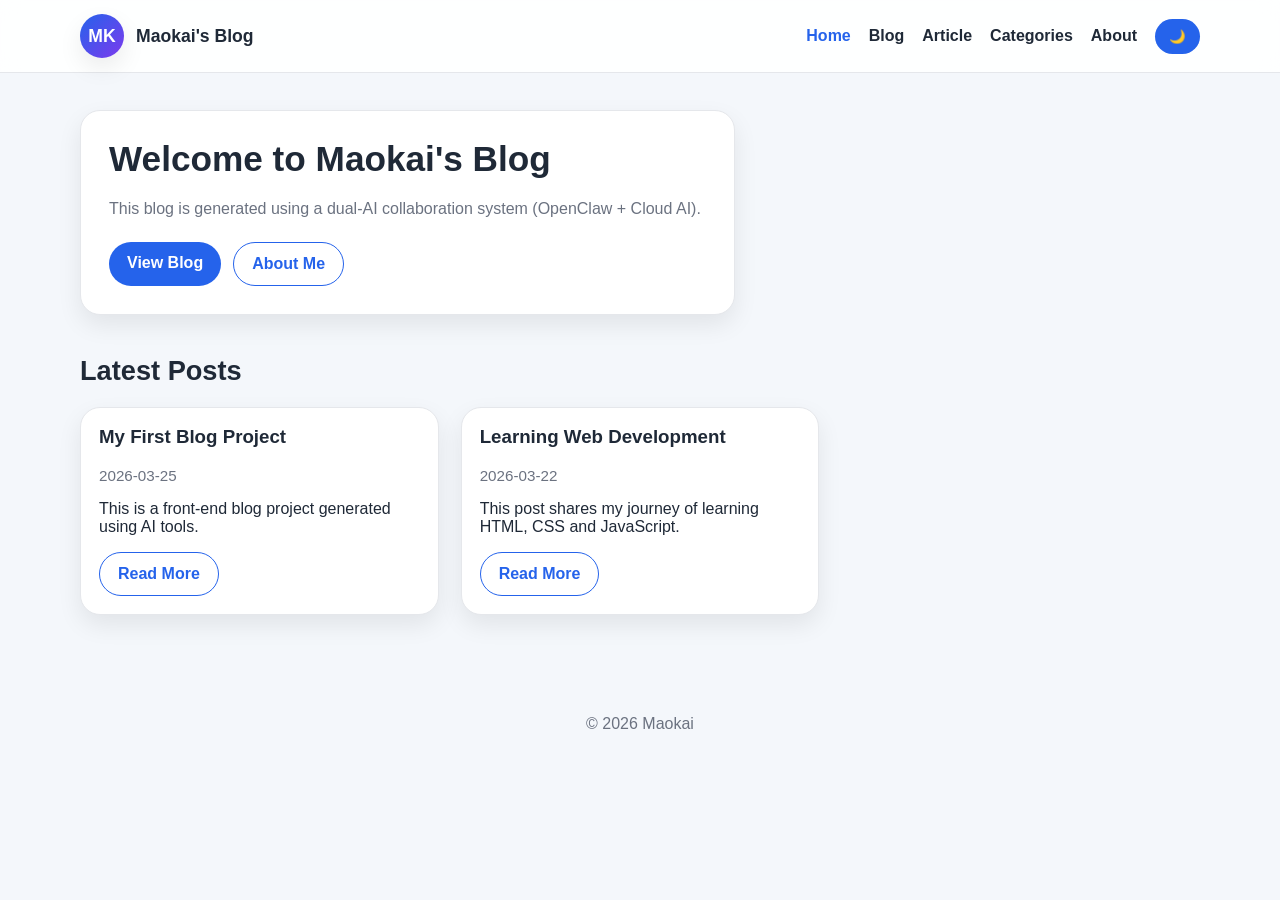
<file: index.html>
<!DOCTYPE html>
<html lang="zh-CN">
<head>
    <meta charset="UTF-8">
    <meta name="viewport" content="width=device-width, initial-scale=1.0">
    <title>Maokai's Blog</title>
    <link rel="stylesheet" href="style.css">
</head>
<body>
    <header class="site-header">
        <div class="container navbar">
            <div class="brand">
                <div class="logo">MK</div>
                <span>Maokai's Blog</span>
            </div>
            <nav class="nav-links">
                <a href="index.html" class="active">Home</a>
                <a href="blog.html">Blog</a>
                <a href="article.html">Article</a>
                <a href="categories.html">Categories</a>
                <a href="about.html">About</a>
                <button class="theme-btn" onclick="toggleTheme()">🌙</button>
            </nav>
        </div>
    </header>

    <main class="container">

        <section class="hero reveal">
            <div class="hero-card">
                <h1 class="hero-title">Welcome to Maokai's Blog</h1>
                <p class="hero-subtitle">
                    This blog is generated using a dual-AI collaboration system (OpenClaw + Cloud AI).
                </p>
                <div class="hero-actions">
                    <a class="btn btn-primary" href="blog.html">View Blog</a>
                    <a class="btn btn-secondary" href="about.html">About Me</a>
                </div>
            </div>
        </section>

        <section class="reveal">
            <h2 class="section-title">Latest Posts</h2>

            <div class="posts-grid">

                <article class="card">
                    <div class="card-content">
                        <h3>My First Blog Project</h3>
                        <p class="card-meta">2026-03-25</p>
                        <p>This is a front-end blog project generated using AI tools.</p>
                        <a class="btn btn-secondary" href="article.html">Read More</a>
                    </div>
                </article>

                <article class="card">
                    <div class="card-content">
                        <h3>Learning Web Development</h3>
                        <p class="card-meta">2026-03-22</p>
                        <p>This post shares my journey of learning HTML, CSS and JavaScript.</p>
                        <a class="btn btn-secondary" href="article.html">Read More</a>
                    </div>
                </article>

            </div>
        </section>

    </main>

    <footer class="footer">
        <div class="container">
            <p>© 2026 Maokai</p>
        </div>
    </footer>

    <button id="topBtn" onclick="goTop()">↑</button>
    <script src="script.js"></script>
</body>
</html>
</file>
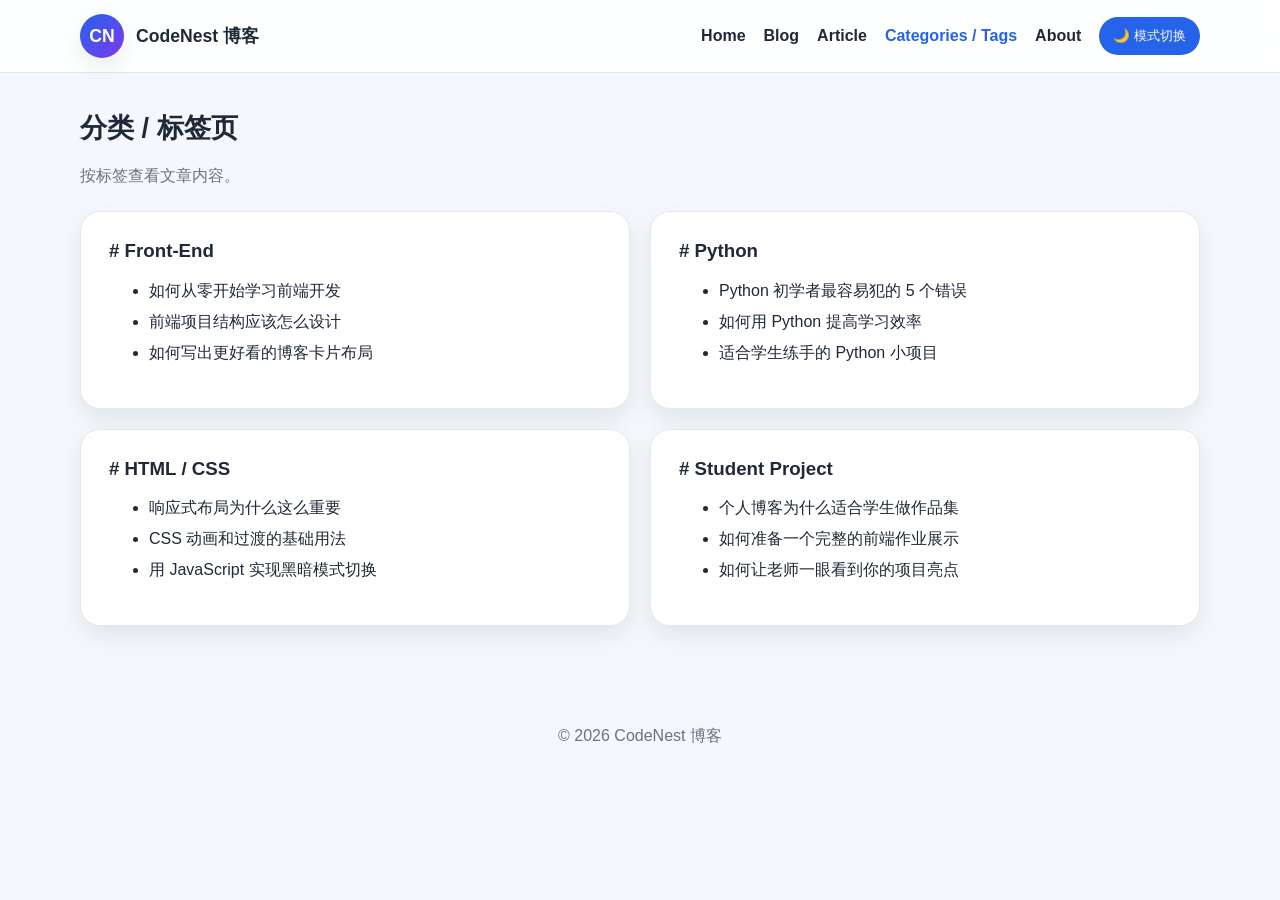
<file: categories.html>
<!DOCTYPE html>
<html lang="zh-CN">
<head>
    <meta charset="UTF-8">
    <meta name="viewport" content="width=device-width, initial-scale=1.0">
    <title>Categories / Tags | CodeNest 博客</title>
    <link rel="stylesheet" href="style.css">
</head>
<body>
    <header class="site-header">
        <div class="container navbar">
            <div class="brand">
                <div class="logo">CN</div>
                <span>CodeNest 博客</span>
            </div>
            <nav class="nav-links">
                <a href="index.html">Home</a>
                <a href="blog.html">Blog</a>
                <a href="article.html">Article</a>
                <a href="categories.html" class="active">Categories / Tags</a>
                <a href="about.html">About</a>
                <button class="theme-btn" onclick="toggleTheme()">🌙 模式切换</button>
            </nav>
        </div>
    </header>

    <main class="container">
        <section class="reveal">
            <h1 class="section-title">分类 / 标签页</h1>
            <p class="section-subtitle">按标签查看文章内容。</p>

            <div class="tags-grid">
                <div class="tag-panel">
                    <h3># Front-End</h3>
                    <ul>
                        <li><a href="article.html">如何从零开始学习前端开发</a></li>
                        <li><a href="article.html">前端项目结构应该怎么设计</a></li>
                        <li><a href="article.html">如何写出更好看的博客卡片布局</a></li>
                    </ul>
                </div>

                <div class="tag-panel">
                    <h3># Python</h3>
                    <ul>
                        <li><a href="article.html">Python 初学者最容易犯的 5 个错误</a></li>
                        <li><a href="article.html">如何用 Python 提高学习效率</a></li>
                        <li><a href="article.html">适合学生练手的 Python 小项目</a></li>
                    </ul>
                </div>

                <div class="tag-panel">
                    <h3># HTML / CSS</h3>
                    <ul>
                        <li><a href="article.html">响应式布局为什么这么重要</a></li>
                        <li><a href="article.html">CSS 动画和过渡的基础用法</a></li>
                        <li><a href="article.html">用 JavaScript 实现黑暗模式切换</a></li>
                    </ul>
                </div>

                <div class="tag-panel">
                    <h3># Student Project</h3>
                    <ul>
                        <li><a href="article.html">个人博客为什么适合学生做作品集</a></li>
                        <li><a href="article.html">如何准备一个完整的前端作业展示</a></li>
                        <li><a href="article.html">如何让老师一眼看到你的项目亮点</a></li>
                    </ul>
                </div>
            </div>
        </section>
    </main>

    <footer class="footer">
        <div class="container">
            <p>© 2026 CodeNest 博客</p>
        </div>
    </footer>

    <button id="topBtn" onclick="goTop()">↑</button>
    <script src="script.js"></script>
</body>
</html>
</file>
<file: style.css>
:root {
    --bg: #f4f7fb;
    --card: #ffffff;
    --text: #1f2937;
    --muted: #6b7280;
    --primary: #2563eb;
    --primary-dark: #1d4ed8;
    --border: #e5e7eb;
    --shadow: 0 10px 25px rgba(0, 0, 0, 0.08);
    --header-bg: rgba(255, 255, 255, 0.9);
}

body.dark {
    --bg: #0f172a;
    --card: #1e293b;
    --text: #f8fafc;
    --muted: #cbd5e1;
    --primary: #60a5fa;
    --primary-dark: #3b82f6;
    --border: #334155;
    --shadow: 0 10px 25px rgba(0, 0, 0, 0.25);
    --header-bg: rgba(15, 23, 42, 0.9);
}

* {
    box-sizing: border-box;
}

html {
    scroll-behavior: smooth;
}

body {
    margin: 0;
    font-family: Arial, sans-serif;
    background: var(--bg);
    color: var(--text);
    transition: background 0.3s ease, color 0.3s ease;
}

img {
    max-width: 100%;
    display: block;
    border-radius: 12px;
}

a {
    text-decoration: none;
    color: inherit;
}

.container {
    width: min(1120px, 92%);
    margin: 0 auto;
}

.site-header {
    position: fixed;
    top: 0;
    width: 100%;
    z-index: 1000;
    backdrop-filter: blur(10px);
    background: var(--header-bg);
    border-bottom: 1px solid var(--border);
}

.navbar {
    display: flex;
    justify-content: space-between;
    align-items: center;
    min-height: 72px;
    gap: 20px;
}

.brand {
    display: flex;
    align-items: center;
    gap: 12px;
    font-weight: bold;
    font-size: 1.1rem;
}

.logo {
    width: 44px;
    height: 44px;
    border-radius: 50%;
    background: linear-gradient(135deg, var(--primary), #7c3aed);
    color: white;
    display: grid;
    place-items: center;
    font-weight: bold;
    box-shadow: var(--shadow);
}

.nav-links {
    display: flex;
    gap: 18px;
    align-items: center;
    flex-wrap: wrap;
}

.nav-links a {
    color: var(--text);
    font-weight: 600;
    transition: color 0.2s ease;
}

.nav-links a:hover,
.nav-links a.active {
    color: var(--primary);
}

.theme-btn {
    border: none;
    background: var(--primary);
    color: white;
    padding: 10px 14px;
    border-radius: 999px;
    cursor: pointer;
    transition: transform 0.2s ease, background 0.2s ease;
}

.theme-btn:hover {
    transform: translateY(-2px);
    background: var(--primary-dark);
}

main {
    padding-top: 110px;
    padding-bottom: 60px;
}

.hero {
    display: grid;
    grid-template-columns: 1.2fr 0.8fr;
    gap: 28px;
    align-items: center;
    margin-bottom: 40px;
}

.hero-card,
.side-card,
.card,
.article-layout,
.about-grid,
.tag-panel {
    background: var(--card);
    border: 1px solid var(--border);
    border-radius: 20px;
    box-shadow: var(--shadow);
}

.hero-card,
.side-card,
.tag-panel {
    padding: 28px;
}

.hero-title {
    font-size: 2.2rem;
    margin: 0 0 12px;
}

.hero-subtitle {
    color: var(--muted);
    line-height: 1.7;
    margin-bottom: 20px;
}

.hero-actions {
    display: flex;
    gap: 12px;
    flex-wrap: wrap;
}

.btn {
    display: inline-block;
    padding: 12px 18px;
    border-radius: 999px;
    font-weight: bold;
    transition: transform 0.2s ease, background 0.2s ease;
}

.btn-primary {
    background: var(--primary);
    color: white;
}

.btn-primary:hover {
    transform: translateY(-2px);
    background: var(--primary-dark);
}

.btn-secondary {
    background: transparent;
    color: var(--primary);
    border: 1px solid var(--primary);
}

.btn-secondary:hover {
    transform: translateY(-2px);
}

.section-title {
    font-size: 1.7rem;
    margin: 0 0 20px;
}

.section-subtitle {
    color: var(--muted);
    margin-bottom: 24px;
}

.posts-grid {
    display: grid;
    grid-template-columns: repeat(3, 1fr);
    gap: 22px;
}

.card {
    overflow: hidden;
    transition: transform 0.25s ease, box-shadow 0.25s ease;
}

.card:hover {
    transform: translateY(-8px);
    box-shadow: 0 18px 36px rgba(0, 0, 0, 0.12);
}

.card-content {
    padding: 18px;
}

.card-meta,
.meta-line,
.tag-list,
.contact-list {
    color: var(--muted);
    font-size: 0.95rem;
}

.card h3,
.article-title {
    margin-top: 0;
}

.cover {
    height: 200px;
    object-fit: cover;
    width: 100%;
    border-radius: 0;
}

.badge-list {
    display: flex;
    flex-wrap: wrap;
    gap: 10px;
    margin-top: 14px;
}

.badge {
    display: inline-block;
    background: rgba(37, 99, 235, 0.12);
    color: var(--primary);
    padding: 8px 12px;
    border-radius: 999px;
    font-size: 0.9rem;
    font-weight: bold;
}

.article-layout {
    display: grid;
    grid-template-columns: 2fr 1fr;
    gap: 24px;
    padding: 24px;
}

.article-body p {
    line-height: 1.9;
    color: var(--text);
}

.article-body h2 {
    margin-top: 28px;
}

.sidebar-box {
    background: rgba(37, 99, 235, 0.06);
    border: 1px solid var(--border);
    border-radius: 16px;
    padding: 16px;
    margin-bottom: 18px;
}

.tags-grid {
    display: grid;
    grid-template-columns: repeat(2, 1fr);
    gap: 20px;
}

.tag-panel h3 {
    margin-top: 0;
}

.about-grid {
    display: grid;
    grid-template-columns: 320px 1fr;
    gap: 28px;
    padding: 28px;
}

.avatar {
    width: 100%;
    max-width: 260px;
    aspect-ratio: 1 / 1;
    border-radius: 24px;
    object-fit: cover;
    margin: 0 auto;
    box-shadow: var(--shadow);
}

.about-text p {
    line-height: 1.8;
    color: var(--text);
}

.contact-list li,
.tag-panel li,
.sidebar-box li {
    margin-bottom: 10px;
}

.list-clean {
    list-style: none;
    padding: 0;
    margin: 0;
}

.footer {
    text-align: center;
    color: var(--muted);
    padding: 24px 0 40px;
}

.reveal {
    opacity: 0;
    transform: translateY(24px);
    transition: opacity 0.7s ease, transform 0.7s ease;
}

.reveal.show {
    opacity: 1;
    transform: translateY(0);
}

#topBtn {
    position: fixed;
    right: 22px;
    bottom: 22px;
    border: none;
    background: var(--primary);
    color: white;
    width: 48px;
    height: 48px;
    border-radius: 50%;
    cursor: pointer;
    display: none;
    box-shadow: var(--shadow);
    font-size: 1.1rem;
}

@media (max-width: 900px) {
    .hero,
    .article-layout,
    .about-grid {
        grid-template-columns: 1fr;
    }

    .posts-grid,
    .tags-grid {
        grid-template-columns: 1fr 1fr;
    }

    .hero-title {
        font-size: 1.8rem;
    }
}

@media (max-width: 640px) {
    .navbar {
        flex-direction: column;
        align-items: flex-start;
        padding: 12px 0;
    }

    .nav-links {
        width: 100%;
        gap: 12px;
    }

    .posts-grid,
    .tags-grid {
        grid-template-columns: 1fr;
    }

    main {
        padding-top: 140px;
    }

    .hero-card,
    .side-card,
    .tag-panel,
    .about-grid,
    .article-layout {
        padding: 18px;
    }

    .hero-title {
        font-size: 1.5rem;
    }
}
</file>
